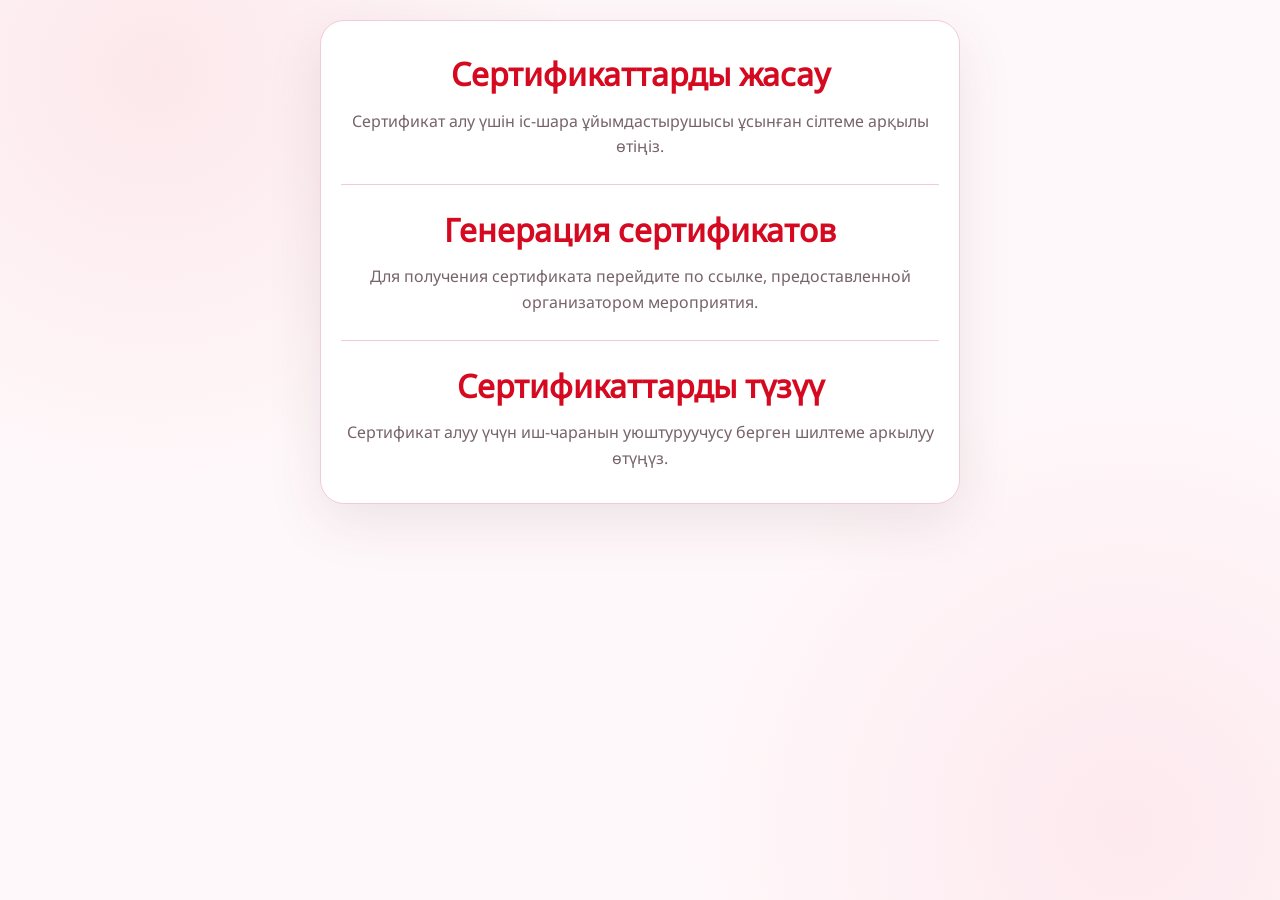
<file: index.html>
<!DOCTYPE html>
<html lang="ru">

<head>
  <meta charset="UTF-8">
  <meta name="viewport" content="width=device-width, initial-scale=1.0">
  <meta name="description"
      content="Генерация именных сертификатов для участников мероприятий. Для получения сертификата используйте ссылку, предоставленную организатором.">
  <title>Генерация сертификатов</title>
  <link rel="stylesheet" href="styles.css">
</head>

<body>
  <div class="maintenance-card">
    <section lang="kk">
      <h1>Сертификаттарды жасау</h1>
      <p>
        Сертификат алу үшін іс-шара ұйымдастырушысы
        ұсынған сілтеме арқылы өтіңіз.
      </p>
    </section>
    <hr class="maintenance-divider">
    <section lang="ru">
      <h1>Генерация сертификатов</h1>
      <p>
        Для получения сертификата перейдите по ссылке,
        предоставленной организатором мероприятия.
      </p>
    </section>
    <hr class="maintenance-divider">
    <section lang="ky">
      <h1>Сертификаттарды түзүү</h1>
      <p>
        Сертификат алуу үчүн иш-чаранын уюштуруучусу
        берген шилтеме аркылуу өтүңүз.
      </p>
    </section>
  </div>
</body>

</html>
</file>
<file: styles.css>
@font-face {
  font-family: "Noto Sans Local";
  src: url("Fonts/NotoSans-Regular.ttf") format("truetype");
  font-weight: 400;
  font-style: normal;
  font-display: swap;
}

:root {
  --background: #fff8fa;
  --primary: #d50920;
  --text: #271c22;
  --muted: #77646b;
  --border: #f1cbd9;
  --shadow: 0 18px 55px rgba(64, 38, 49, 0.10);
}

* {
  box-sizing: border-box;
}

body {
  margin: 0;
  min-height: 100vh;
  padding: 20px 12px;
  font-family: "Noto Sans", "Noto Sans Local", Arial, sans-serif;
  color: var(--text);
  background:
    radial-gradient(circle at 12% 8%, rgba(213, 9, 32, 0.065), transparent 30%),
    radial-gradient(circle at 88% 92%, rgba(236, 102, 139, 0.10), transparent 32%),
    var(--background);
  display: flex;
  justify-content: center;
  align-items: flex-start;
}
.maintenance-card {
  width: min(100%, 640px);
  padding: 32px 20px;
  background: #ffffff;
  border: 1px solid #f1cbd9;
  border-radius: 24px;
  box-shadow: var(--shadow);
  text-align: center;
}
.maintenance-logo { display: block; width: min(85%, 300px); height: auto; margin: 0 auto 28px; }
.maintenance-rule { width: 84px; height: 4px; background: #d50920; border-radius: 4px; margin: 0 auto 25px; }
.maintenance-card h1 { color: #d50920; font-size: clamp(23px, 4vw, 32px); line-height: 1.3; margin: 0 0 14px; }
.maintenance-card h2 {color: #d50920; font-size: clamp(20px, 3vw, 26px); line-height: 1.3; margin: 0 0 14px; }
.maintenance-divider {border: none; border-top: 1px solid #f1cbd9; margin: 24px 0;}
.maintenance-card p { color: #77646b; font-size: 16px; line-height: 1.6; margin: 0; }
</file>
